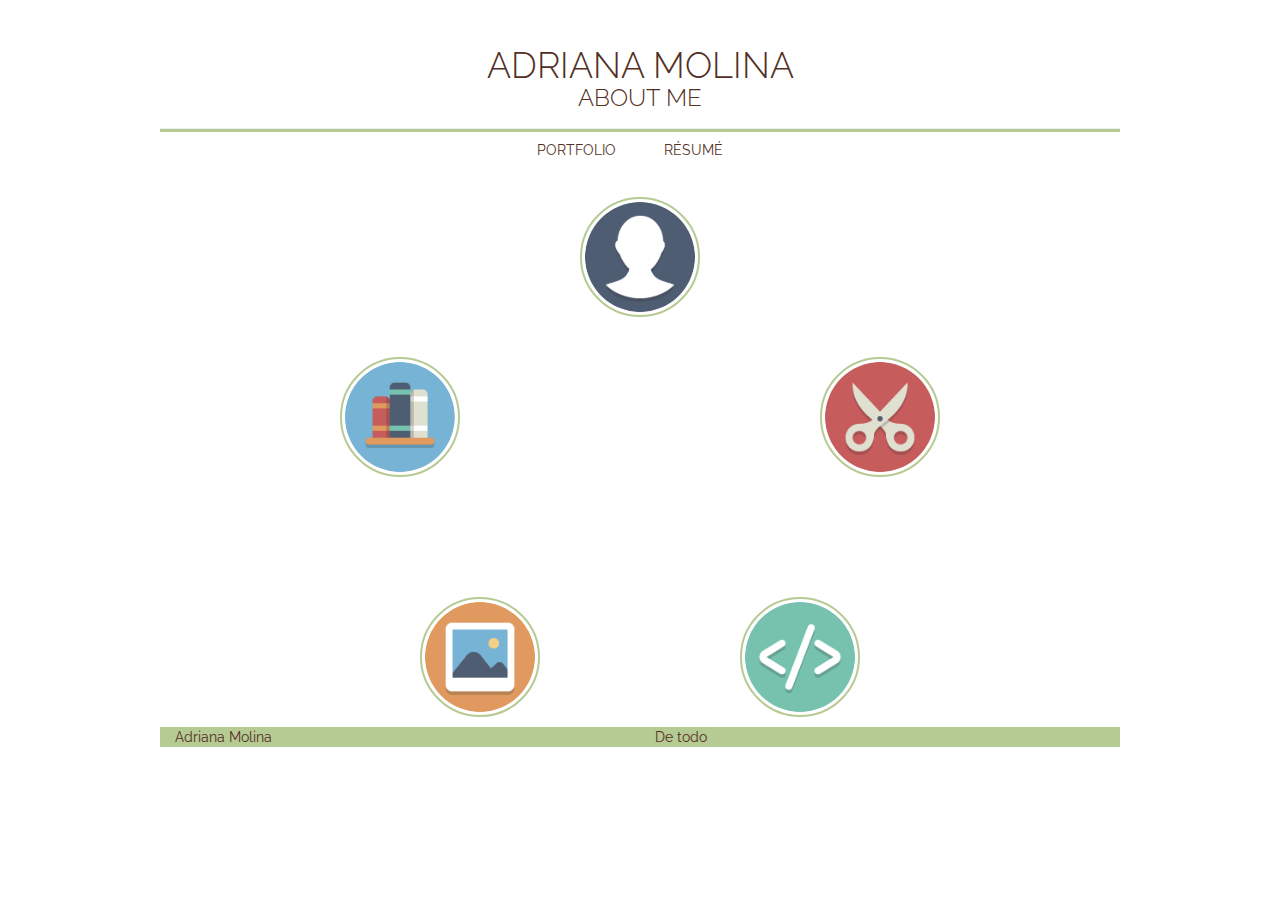
<file: about.html>
<!DOCTYPE html>
<html>
  <head>
    <meta charset="utf-8">
    <link rel="stylesheet" href="css/normalize.css">
    <link rel="stylesheet" href="css/bootstrap.min.css">
    <link rel="stylesheet" href="css/style.css">
    <meta name="viewport" content="width=device-width, initial-scale=1.0">
    <link href='http://fonts.googleapis.com/css?family=Raleway:400,300,500' rel='stylesheet' type='text/css'>
    <script type="text/javascript" src="js/jquery-1.11.3.min.js"></script>
    <script type="text/javascript" src="js/bootstrap.min.js"></script>
    <script type="text/javascript">$(function () {
      $('[data-toggle="popover"]').popover( {container: 'body'})
    })</script>
  </head>
  <body>
    <div class="container">
      <div class="row">
        <div class="col-xs-12">
          <h1 class="text-uppercase text-center">Adriana Molina</h1>
          <h3 class="text-uppercase text-center">About me</h3>
        </div>
      </div>
      <div class="row">
        <hr>
      </div>
      <div class="row">
        <nav class="nav">
          <ul class="nav__list">
            <li class="nav__item text-uppercase col-xs-6 nav-text-alignright"><a href="index.html">Portfolio</a></li>
            <li class="nav__item text-uppercase col-xs-6 nav-text-alignleft"><a href="resume.html">Résumé</a></li>
          </ul>
        </nav>
      </div>
      <div class="row">
        <div class="col-md-3"></div>
        <div class="col-md-6 space-around"><a tabindex="0" role="button" data-toggle="popover" data-trigger="focus" data-placement="bottom" title="Me" data-content="Mussum ipsum cacilds, vidis litro abertis. Consetis adipiscings elitis. Pra lá , depois divoltis porris, paradis. Paisis, filhis, espiritis santis. Mé faiz elementum girarzis, nisi eros vermeio, in elementis mé pra quem é amistosis quis leo. Manduma pindureta quium dia nois paga. Sapien in monti palavris qui num significa nadis i pareci latim. Interessantiss quisso pudia ce receita de bolis, mais bolis eu num gostis."><img src="images/profle.png" class="img-circle img-responsive center-block img-size-circle"></a></div>
        <div class="col-md-3"></div>
      </div>
      <div class="row">
        <div class="col-md-6 space-around"><a tabindex="0" role="button" data-toggle="popover" data-trigger="focus" data-placement="right" title="Me" data-content="Mussum ipsum cacilds, vidis litro abertis. Consetis adipiscings elitis. Pra lá , depois divoltis porris, paradis. Paisis, filhis, espiritis santis. Mé faiz elementum girarzis, nisi eros vermeio, in elementis mé pra quem é amistosis quis leo. Manduma pindureta quium dia nois paga. Sapien in monti palavris qui num significa nadis i pareci latim. Interessantiss quisso pudia ce receita de bolis, mais bolis eu num gostis."><img src="images/bookshelf.png" class="img-circle img-responsive center-block img-size-circle"></a></div>
        <div class="col-md-6 space-around"><a tabindex="0" role="button" data-toggle="popover" data-trigger="focus" data-placement="left" title="Me" data-content="Mussum ipsum cacilds, vidis litro abertis. Consetis adipiscings elitis. Pra lá , depois divoltis porris, paradis. Paisis, filhis, espiritis santis. Mé faiz elementum girarzis, nisi eros vermeio, in elementis mé pra quem é amistosis quis leo. Manduma pindureta quium dia nois paga. Sapien in monti palavris qui num significa nadis i pareci latim. Interessantiss quisso pudia ce receita de bolis, mais bolis eu num gostis."><img src="images/scissors.png" class="img-circle img-responsive center-block img-size-circle"></a></div>
      </div>
      <div class="row">
        <div class="col-md-2"></div>
        <div class="col-md-4 space-bigger"><a tabindex="0" role="button" data-toggle="popover" data-trigger="focus" data-placement="right" title="Me" data-content="Mussum ipsum cacilds, vidis litro abertis. Consetis adipiscings elitis. Pra lá , depois divoltis porris, paradis. Paisis, filhis, espiritis santis. Mé faiz elementum girarzis, nisi eros vermeio, in elementis mé pra quem é amistosis quis leo. Manduma pindureta quium dia nois paga. Sapien in monti palavris qui num significa nadis i pareci latim. Interessantiss quisso pudia ce receita de bolis, mais bolis eu num gostis."><img src="images/image.png" class="img-circle img-responsive center-block img-size-circle"></a></div>
        <div class="col-md-4 space-bigger"><a tabindex="0" role="button" data-toggle="popover" data-trigger="focus" data-placement="left" title="Me" data-content="Mussum ipsum cacilds, vidis litro abertis. Consetis adipiscings elitis. Pra lá , depois divoltis porris, paradis. Paisis, filhis, espiritis santis. Mé faiz elementum girarzis, nisi eros vermeio, in elementis mé pra quem é amistosis quis leo. Manduma pindureta quium dia nois paga. Sapien in monti palavris qui num significa nadis i pareci latim. Interessantiss quisso pudia ce receita de bolis, mais bolis eu num gostis."><img src="images/dev.png" class="img-circle img-responsive center-block img-size-circle"></a></div>
        <div class="col-md-2"></div>
      </div>
      <div class="row color-bg">
        <div class="col-xs-6">Adriana Molina</div>
        <div class="col-xs-6">De todo</div>
      </div>
    </div>
</file>
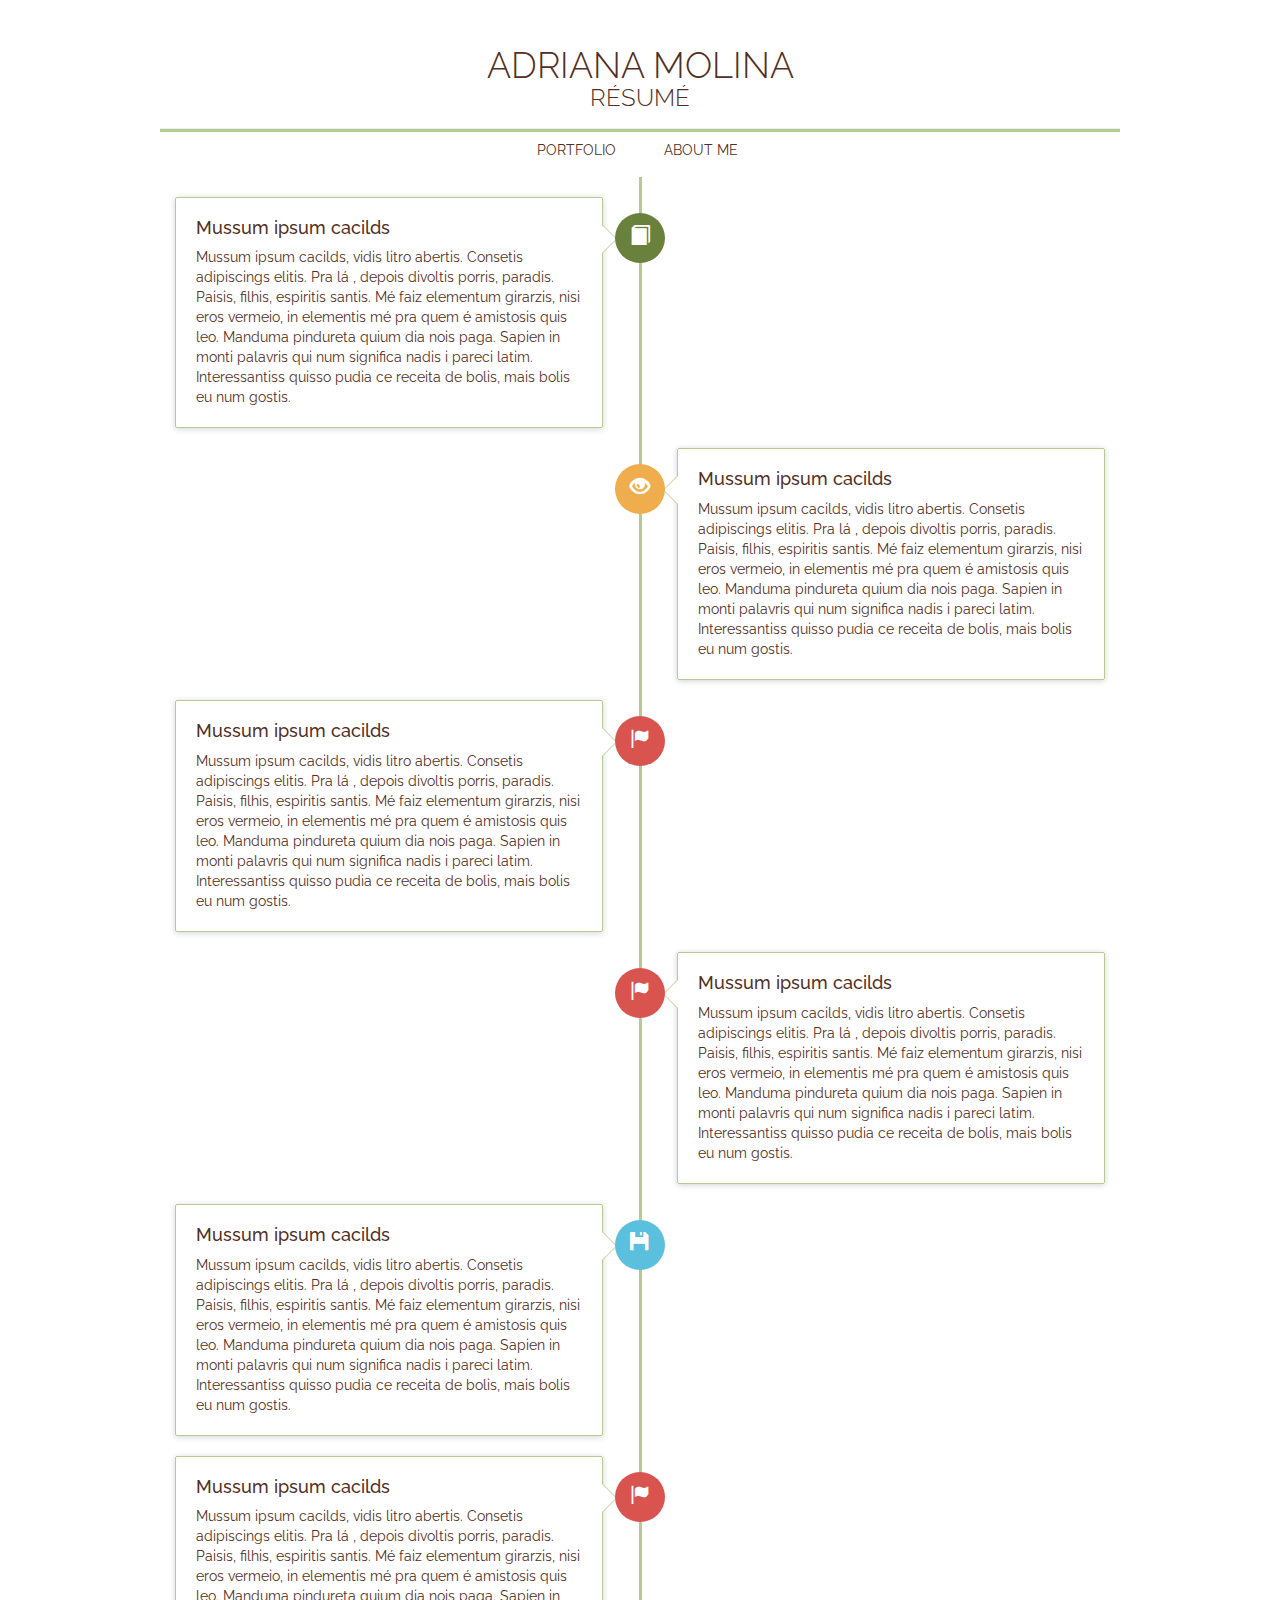
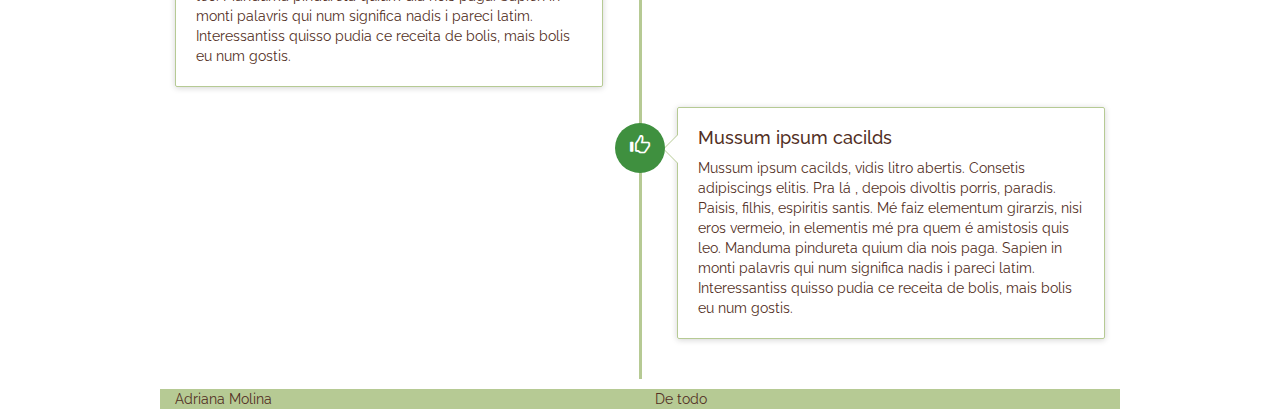
<file: resume.html>
<!DOCTYPE html>
<html>
  <head>
    <meta charset="utf-8">
    <link rel="stylesheet" href="css/normalize.css">
    <link rel="stylesheet" href="css/bootstrap.min.css">
    <link rel="stylesheet" href="css/style.css">
    <meta name="viewport" content="width=device-width, initial-scale=1.0">
    <link href='http://fonts.googleapis.com/css?family=Raleway:400,300,500' rel='stylesheet' type='text/css'>
    <script type="text/javascript" src="js/jquery-1.11.3.min.js"></script>
    <script type="text/javascript" src="js/bootstrap.min.js"></script>
  </head>
  <body>
    <div class="container">
      <div class="row">
        <div class="col-xs-12">
          <h1 class="text-uppercase text-center">Adriana Molina</h1>
          <h3 class="text-uppercase text-center">Résumé</h3>
        </div>
      </div>
      <div class="row">
        <hr>
      </div>
      <div class="row">
        <nav class="nav">
          <ul class="nav__list">
            <li class="nav__item text-uppercase col-xs-6 nav-text-alignright"><a href="index.html">Portfolio</a></li>
            <li class="nav__item text-uppercase col-xs-6 nav-text-alignleft"><a href="about.html">About me</a></li>
          </ul>
        </nav>
      </div>
        <ul class="timeline">
            <li>
              <div class="timeline-badge"><i class="glyphicon glyphicon-book"></i></div>
              <div class="timeline-panel">
                <div class="timeline-heading">
                  <h4 class="timeline-title">Mussum ipsum cacilds</h4>
                </div>
                <div class="timeline-body">
                  <p>Mussum ipsum cacilds, vidis litro abertis. Consetis adipiscings elitis. Pra lá , depois divoltis porris, paradis. Paisis, filhis, espiritis santis. Mé faiz elementum girarzis, nisi eros vermeio, in elementis mé pra quem é amistosis quis leo. Manduma pindureta quium dia nois paga. Sapien in monti palavris qui num significa nadis i pareci latim. Interessantiss quisso pudia ce receita de bolis, mais bolis eu num gostis.</p>
                </div>
              </div>
            </li>
            <li class="timeline-inverted">
              <div class="timeline-badge warning"><i class="glyphicon glyphicon-eye-open"></i></div>
              <div class="timeline-panel">
                <div class="timeline-heading">
                  <h4 class="timeline-title">Mussum ipsum cacilds</h4>
                </div>
                <div class="timeline-body">
                  <p>Mussum ipsum cacilds, vidis litro abertis. Consetis adipiscings elitis. Pra lá , depois divoltis porris, paradis. Paisis, filhis, espiritis santis. Mé faiz elementum girarzis, nisi eros vermeio, in elementis mé pra quem é amistosis quis leo. Manduma pindureta quium dia nois paga. Sapien in monti palavris qui num significa nadis i pareci latim. Interessantiss quisso pudia ce receita de bolis, mais bolis eu num gostis.</p>
                </div>
              </div>
            </li>
            <li>
              <div class="timeline-badge danger"><i class="glyphicon glyphicon-flag"></i></div>
              <div class="timeline-panel">
                <div class="timeline-heading">
                  <h4 class="timeline-title">Mussum ipsum cacilds</h4>
                </div>
                <div class="timeline-body">
                  <p>Mussum ipsum cacilds, vidis litro abertis. Consetis adipiscings elitis. Pra lá , depois divoltis porris, paradis. Paisis, filhis, espiritis santis. Mé faiz elementum girarzis, nisi eros vermeio, in elementis mé pra quem é amistosis quis leo. Manduma pindureta quium dia nois paga. Sapien in monti palavris qui num significa nadis i pareci latim. Interessantiss quisso pudia ce receita de bolis, mais bolis eu num gostis.</p>
                </div>
              </div>
            </li>
            <li class="timeline-inverted">
              <div class="timeline-badge danger"><i class="glyphicon glyphicon-flag"></i></div>
              <div class="timeline-panel">
                <div class="timeline-heading">
                  <h4 class="timeline-title">Mussum ipsum cacilds</h4>
                </div>
                <div class="timeline-body">
                  <p>Mussum ipsum cacilds, vidis litro abertis. Consetis adipiscings elitis. Pra lá , depois divoltis porris, paradis. Paisis, filhis, espiritis santis. Mé faiz elementum girarzis, nisi eros vermeio, in elementis mé pra quem é amistosis quis leo. Manduma pindureta quium dia nois paga. Sapien in monti palavris qui num significa nadis i pareci latim. Interessantiss quisso pudia ce receita de bolis, mais bolis eu num gostis.</p>
                </div>
              </div>
            </li>
            <li>
              <div class="timeline-badge info"><i class="glyphicon glyphicon-floppy-disk"></i></div>
              <div class="timeline-panel">
                <div class="timeline-heading">
                  <h4 class="timeline-title">Mussum ipsum cacilds</h4>
                </div>
                <div class="timeline-body">
                  <p>Mussum ipsum cacilds, vidis litro abertis. Consetis adipiscings elitis. Pra lá , depois divoltis porris, paradis. Paisis, filhis, espiritis santis. Mé faiz elementum girarzis, nisi eros vermeio, in elementis mé pra quem é amistosis quis leo. Manduma pindureta quium dia nois paga. Sapien in monti palavris qui num significa nadis i pareci latim. Interessantiss quisso pudia ce receita de bolis, mais bolis eu num gostis.</p>
                </div>
              </div>
            </li>
            <li>
              <div class="timeline-badge danger"><i class="glyphicon glyphicon-flag"></i></div>
              <div class="timeline-panel">
                <div class="timeline-heading">
                  <h4 class="timeline-title">Mussum ipsum cacilds</h4>
                </div>
                <div class="timeline-body">
                  <p>Mussum ipsum cacilds, vidis litro abertis. Consetis adipiscings elitis. Pra lá , depois divoltis porris, paradis. Paisis, filhis, espiritis santis. Mé faiz elementum girarzis, nisi eros vermeio, in elementis mé pra quem é amistosis quis leo. Manduma pindureta quium dia nois paga. Sapien in monti palavris qui num significa nadis i pareci latim. Interessantiss quisso pudia ce receita de bolis, mais bolis eu num gostis.</p>
                </div>
              </div>
            </li>
            <li class="timeline-inverted">
              <div class="timeline-badge success"><i class="glyphicon glyphicon-thumbs-up"></i></div>
              <div class="timeline-panel">
                <div class="timeline-heading">
                  <h4 class="timeline-title">Mussum ipsum cacilds</h4>
                </div>
                <div class="timeline-body">
                  <p>Mussum ipsum cacilds, vidis litro abertis. Consetis adipiscings elitis. Pra lá , depois divoltis porris, paradis. Paisis, filhis, espiritis santis. Mé faiz elementum girarzis, nisi eros vermeio, in elementis mé pra quem é amistosis quis leo. Manduma pindureta quium dia nois paga. Sapien in monti palavris qui num significa nadis i pareci latim. Interessantiss quisso pudia ce receita de bolis, mais bolis eu num gostis.</p>
                </div>
              </div>
            </li>
        </ul>
      <div class="row color-bg">
        <div class="col-xs-6">Adriana Molina</div>
        <div class="col-xs-6">De todo</div>
      </div>
    </div>
    </body>
</html>
</file>
<file: css/style.css>
/**{
  border: 1px solid red !important;
}*/
.container {
  max-width: 960px;
  margin-top: 2%;
}
body, a{
  font-family: 'Raleway', sans-serif;
  color: #522F24;
}
h1{
  font-weight: 300;
  margin-bottom: 0;
}
h3{
  font-weight: 300;
  margin-top: 0;
}
.bg-body {
  background-color: white;
}
.nav {
  width: 100%;
  margin-left: auto;
  margin-right: auto;
}

.nav__list {
  width: 100%;
  padding: 0;
  margin: 0;
}

.nav__item {
  box-sizing: border-box;
  display: inline-block;
  width: 50%;
  text-align: left;
  line-height: 24px;
  padding: 15px;
  padding-top: 0;
  padding-left: 24px;
  padding-right: 24px;
}

.nav-text-alignleft{
  text-align: left;
}
.nav-text-alignright{
  text-align: right;
}

.nav a {
  text-decoration: none;
}

.nav a:hover {
  text-decoration: underline;
}

.nav a:visited {
  color: #522F24;
}

.left-block {
  display: block;
  margin-left: 0;
  margin-right: auto;
  }
.right-block {
    display: block;
    margin-right: 0;
    margin-left: auto;
  }
.color-bg{
  background-color: #B6CA94;
}
.border-logo{
  border: 4px solid #B6CA94;
}
.margin-body{
  margin-top: 2%;
}
.margin-footer{
  margin-bottom: 2%;
}
hr{
  height: 3px;
  background-color: #B6CA94;
  margin-top: 6px;
  margin-bottom: 6px;
}
img{
  padding: 3px;
  border: 2px solid #B6CA94;
}

.space-images {
  padding-bottom: 10px;
}

.space-images-plus {
  padding-bottom: 20px;
  padding-top: 20px;
}

.line-index {
  position: relative;
}
.line-index:before {
  top: 0;
  bottom: 0;
  position: absolute;
  content: " ";
  width: 3px;
  background-color: #B6CA94;
  left: 50%;
}

/********** ABOUT ME CIRCLE **********/

.space-around {
padding-top: 20px;
padding-bottom: 20px;
}
.space-bigger {
  padding-top: 100px;
  padding-bottom: 10px;
}
.img-size-circle {
  width: 120px;
  height: auto;
}
.row div a {
  outline-style: none;
}
/********** TIMELINE RESUME **********/

.timeline {
  list-style: none;
  padding: 20px 0 20px;
  position: relative;
}
.timeline:before {
  top: 0;
  bottom: 0;
  position: absolute;
  content: " ";
  width: 3px;
  background-color: #B6CA94;
  left: 50%;
  margin-left: -1.5px;
}
.timeline > li {
  margin-bottom: 20px;
  position: relative;
}
.timeline > li:before,
.timeline > li:after {
  content: " ";
  display: table;
}
.timeline > li:after {
  clear: both;
}
.timeline > li:before,
.timeline > li:after {
  content: " ";
  display: table;
}
.timeline > li:after {
  clear: both;
}
.timeline > li > .timeline-panel {
  width: 46%;
  float: left;
  border: 1px solid #B6CA94;
  border-radius: 2px;
  padding: 20px;
  position: relative;
  box-shadow: 0 1px 6px rgba(0, 0, 0, 0.175);
}
.timeline > li > .timeline-panel:before {
  position: absolute;
  top: 26px;
  right: -15px;
  display: inline-block;
  border-top: 15px solid transparent;
  border-left: 15px solid #B6CA94;
  border-right: 0 solid #B6CA94;
  border-bottom: 15px solid transparent;
  content: " ";
}
.timeline > li > .timeline-panel:after {
  position: absolute;
  top: 27px;
  right: -14px;
  display: inline-block;
  border-top: 14px solid transparent;
  border-left: 14px solid #fff;
  border-right: 0 solid #fff;
  border-bottom: 14px solid transparent;
  content: " ";
}
.timeline > li > .timeline-badge {
  color: #fff;
  width: 50px;
  height: 50px;
  line-height: 50px;
  font-size: 1.4em;
  text-align: center;
  position: absolute;
  top: 16px;
  left: 50%;
  margin-left: -25px;
  background-color: #69813c;
  z-index: 100;
  border-top-right-radius: 50%;
  border-top-left-radius: 50%;
  border-bottom-right-radius: 50%;
  border-bottom-left-radius: 50%;
}
.timeline > li.timeline-inverted > .timeline-panel {
  float: right;
}
.timeline > li.timeline-inverted > .timeline-panel:before {
  border-left-width: 0;
  border-right-width: 15px;
  left: -15px;
  right: auto;
}
.timeline > li.timeline-inverted > .timeline-panel:after {
  border-left-width: 0;
  border-right-width: 14px;
  left: -14px;
  right: auto;
}
.timeline-badge.primary {
  background-color: #2e6da4 !important;
}
.timeline-badge.success {
  background-color: #3f903f !important;
}
.timeline-badge.warning {
  background-color: #f0ad4e !important;
}
.timeline-badge.danger {
  background-color: #d9534f !important;
}
.timeline-badge.info {
  background-color: #5bc0de !important;
}
.timeline-title {
  margin-top: 0;
  color: inherit;
}
.timeline-body > p,
.timeline-body > ul {
  margin-bottom: 0;
}
.timeline-body > p + p {
  margin-top: 5px;
}

/********** MEDIA QUERIES **********/

@media screen and (max-width: 768px) {
  .timeline:before {
    left: 93%;
    margin-left: -1.5px;
  }
  .timeline > li > .timeline-badge {
    width: 50px;
    height: 50px;
    left: 93%;
  }
  .timeline > li > .timeline-panel {
    width: 83%;
  }
  .timeline > li.timeline-inverted > .timeline-panel {
    float: left;
  }
  .timeline > li.timeline-inverted > .timeline-panel:before {
    border-left-width: 15px;
    border-right-width: 0;
    right: -15px;
    left: auto;
  }
  .timeline > li.timeline-inverted > .timeline-panel:after {
    border-left-width: 14px;
    border-right-width: 0;
    right: -14px;
    left: auto;
  }
}

@media screen and (min-width: 568px) and (max-width: 768px) {
  .col-s-6 {
    width: 50%;
  }
  .line-index:before {
  left: 24%;
  }
  .line-index:after {
  top: 0;
  bottom: 0;
  position: absolute;
  content: " ";
  width: 3px;
  background-color: #B6CA94;
  right: 24%;
  z-index: -1;
  }
}

@media screen and (min-width: 768px){
  .line-index:before{
    content: none;
  }
}
</file>
